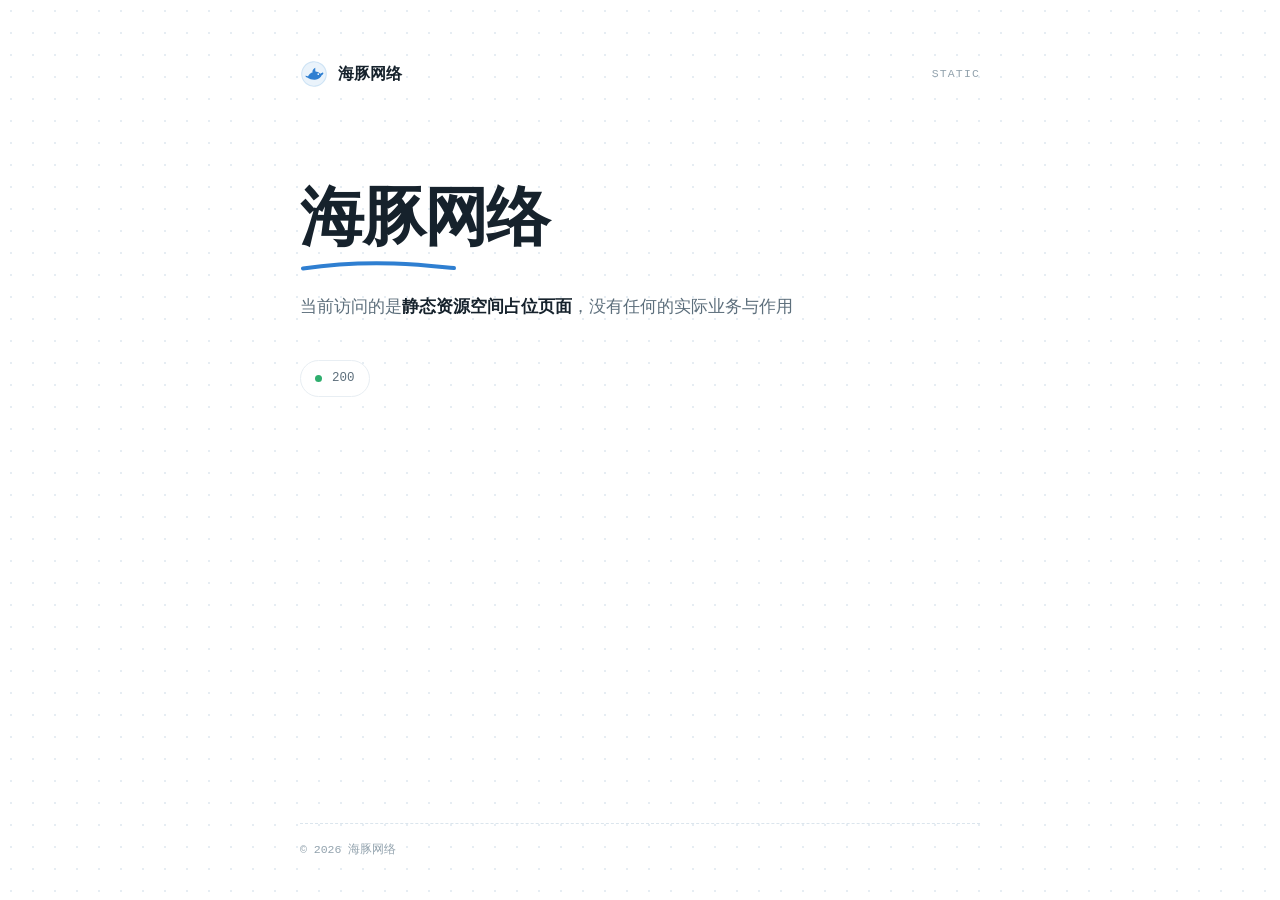
<file: index.html>
<!DOCTYPE html>
<html lang="zh-CN">
<head>
<meta charset="utf-8">
<meta name="viewport" content="width=device-width, initial-scale=1">
<title>海豚网络</title>
<meta name="description" content="海豚网络的静态资源空间，当前为占位页面。">
<link rel="stylesheet" href="./fdd78a0e.css">
</head>
<body>
<div class="page">
  <header>
    <div class="brand">
      <svg viewBox="0 0 32 32" fill="none" aria-hidden="true">
        <circle cx="16" cy="16" r="14" fill="#eaf3fb" stroke="#cfe4f5" stroke-width="1.3"/>
        <path d="M8.2 19.6c1.5-3.8 4.4-6 8.2-6.2 2.9-.1 5.1 1 6.6 3l2.4-.9c.9-.3 1.5.1 1.3 1-.2.8-.9 1.4-1.9 1.7-1.4 3-4.6 4.7-8.4 4.4-3.4-.2-6-1.3-8.2-3Z" fill="#2f7fd1"/>
        <path d="M8.2 19.6c-1.2-.5-1.9-1.4-2.3-2.7 1.4.1 2.4.5 3.2 1.3Z" fill="#2f7fd1"/>
        <path d="M14.4 13.5c.4-2.3 1.7-3.8 3.8-4.5-.3 2.4-.4 4-.1 5.1" fill="#2f7fd1"/>
        <circle cx="20.8" cy="16.7" r=".95" fill="#fff"/>
      </svg>
      <span>海豚网络</span>
    </div>
    <span class="meta">static</span>
  </header>
  <main>
    <h1>海豚网络</h1>
    <svg class="underline" viewBox="0 0 240 12" fill="none" aria-hidden="true">
      <path d="M3 8.5c30-4.4 60-6 91-5 17 .6 34 2 51 3.8 3 .3 6 .6 9 .8"
            stroke="currentColor" stroke-width="4" stroke-linecap="round"/>
    </svg>
    <p class="lead">当前访问的是<b>静态资源空间占位页面</b>，没有任何的实际业务与作用</p>
    <div class="status"><i></i>200</div>
  </main>
  <footer>
    <span>© <span id="year">2026</span> 海豚网络</span>
  </footer>
</div>
<script src="./8aa293cb.js" defer></script>
</body>
</html>
</file>
<file: fdd78a0e.css>
:root{--paper:#ffffff;--ink:#16222c;--ink-2:#5d6f7c;--ink-3:#93a3ae;--blue:#2f7fd1;--line:#e8eef3;--mono:ui-monospace,SFMono-Regular,"SF Mono",Menlo,Consolas,"Liberation Mono",monospace}*{box-sizing:border-box}html{-webkit-text-size-adjust:100%}body{margin:0;min-height:100vh;color:var(--ink);background-color:var(--paper);background-image:radial-gradient(#e6edf3 1px,transparent 1px);background-size:22px 22px;font-family:-apple-system,BlinkMacSystemFont,"Segoe UI","PingFang SC","Hiragino Sans GB","Microsoft YaHei","Noto Sans SC",sans-serif;-webkit-font-smoothing:antialiased;line-height:1.7;display:flex;flex-direction:column}.page{width:min(760px,100%);margin:0 auto;padding:clamp(26px,6vw,60px) clamp(20px,6vw,40px) 40px;flex:1;display:flex;flex-direction:column}header{display:flex;align-items:center;justify-content:space-between;gap:16px;flex-wrap:wrap}.brand{display:flex;align-items:center;gap:10px;font-weight:800;font-size:16px}.brand svg{width:28px;height:28px;flex:none;transform:rotate(-6deg)}.meta{font-family:var(--mono);font-size:11.5px;letter-spacing:.1em;color:var(--ink-3);text-transform:uppercase}main{padding:clamp(48px,12vw,96px) 0 clamp(32px,7vw,56px)}h1{margin:0;font-size:clamp(38px,8.4vw,64px);line-height:1.06;letter-spacing:-.03em;font-weight:800}.underline{display:block;width:min(240px,54%);height:12px;margin:8px 0 20px;color:var(--blue)}.lead{margin:0;max-width:34em;font-size:clamp(14.5px,2vw,16.5px);color:var(--ink-2)}.lead b{color:var(--ink);font-weight:600}.status{margin-top:clamp(28px,6vw,40px);display:inline-flex;align-items:center;gap:10px;font-family:var(--mono);font-size:12.5px;color:var(--ink-2);border:1px solid var(--line);border-radius:999px;padding:7px 14px;background:#fff}.status i{width:7px;height:7px;border-radius:50%;background:#2fae6e;flex:none}footer{margin-top:auto;padding-top:16px;border-top:1px dashed #dbe5ed;display:flex;justify-content:space-between;gap:12px;flex-wrap:wrap;font-family:var(--mono);font-size:11.5px;color:var(--ink-3)}
</file>
